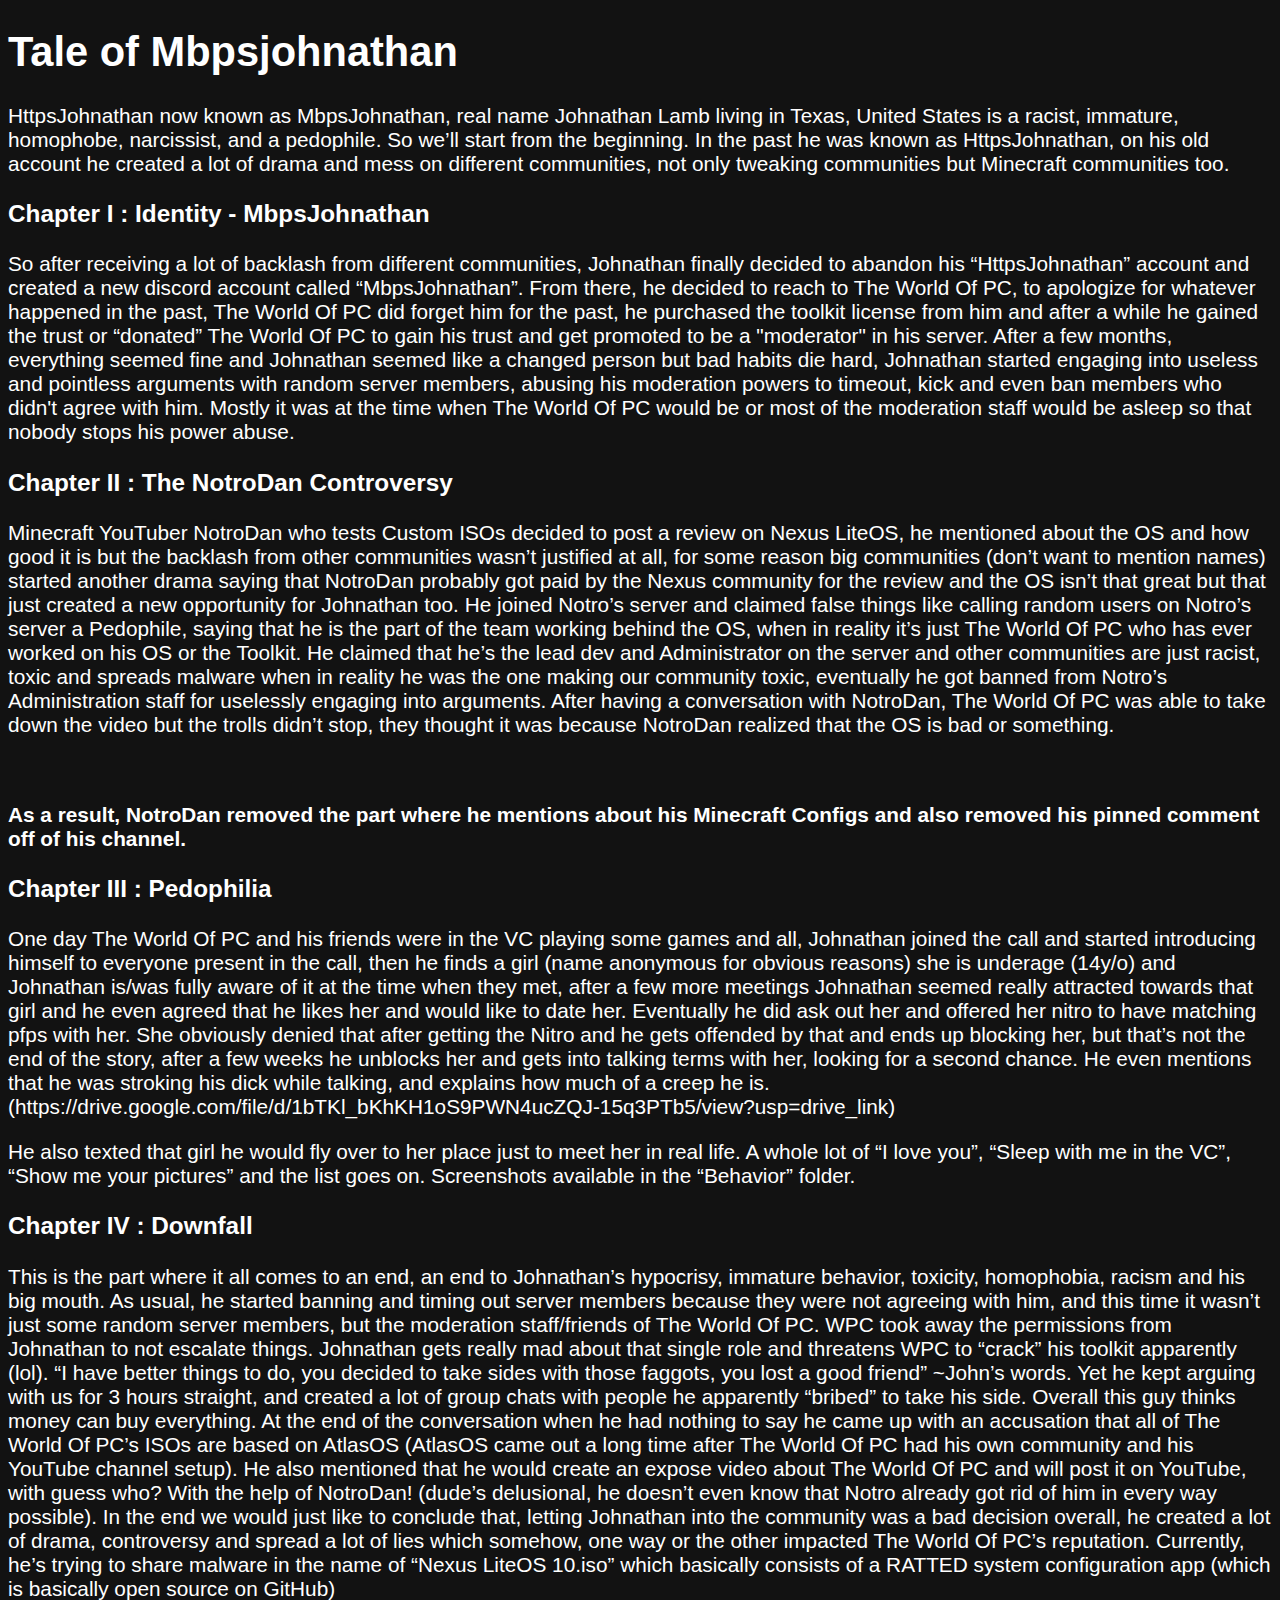
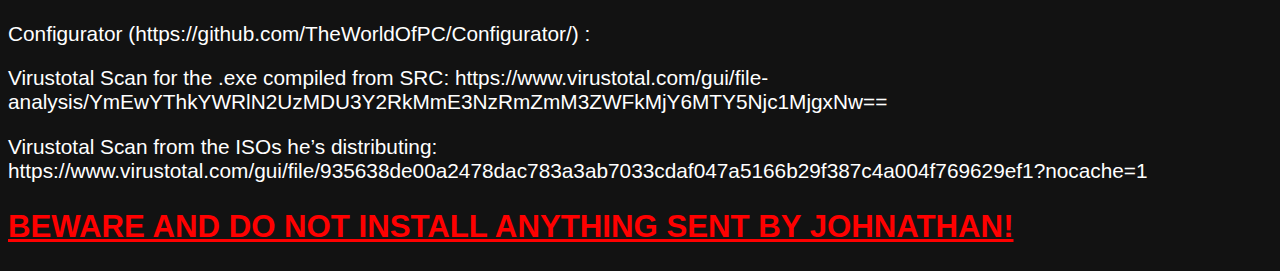
<file: amogus/index.html>
<!DOCTYPE html>
<html lang="en">

<head>
  <meta charset="UTF-8" />
  <meta property="og:image" content="https://raw.githubusercontent.com/discowd-nitro/media-files/main/media/huh.gif" />
  <meta property="og:type" content="video.other" />
  <meta property="og:video:url" content="/amogus/optimumpride.mp4" />
  <meta property="og:video:height" content="720" />
  <meta property="og:video:width" content="406" />
  <title>Tale of Mbpsjohnathan</title>
  <style>
    html {
      color-scheme: dark;
    }

    body {
      font-size: 1.3rem;
      font-family: Arial, Helvetica, sans-serif;
    }

    #danger {
      color: red;
      text-decoration: underline;
    }
  </style>
</head>

<body>
  <h1>Tale of Mbpsjohnathan</h1>
  <p>HttpsJohnathan now known as MbpsJohnathan, real name Johnathan Lamb living in Texas, United States is a racist,
    immature, homophobe, narcissist, and a pedophile. So we’ll start from the beginning. In the past he was known as
    HttpsJohnathan, on his old account he created a lot of drama and mess on different communities, not only tweaking
    communities but Minecraft communities too.</p>

  <h3>Chapter I : Identity - MbpsJohnathan</h3>
  <p>So after receiving a lot of backlash from different communities, Johnathan finally decided to abandon his
    “HttpsJohnathan” account and created a new discord account called “MbpsJohnathan”. From there, he decided to reach
    to The World Of PC, to apologize for whatever happened in the past, The World Of PC did forget him for the past, he
    purchased the toolkit license from him and after a while he gained the trust or “donated” The World Of PC to gain
    his trust and get promoted to be a "moderator" in his server. After a few months, everything seemed fine and
    Johnathan seemed like a changed person but bad habits die hard, Johnathan started engaging into useless and
    pointless arguments with random server members, abusing his moderation powers to timeout, kick and even ban members
    who didn't agree with him. Mostly it was at the time when The World Of PC would be or most of the moderation staff
    would be asleep so that nobody stops his power abuse.</p>

  <h3>Chapter II : The NotroDan Controversy</h3>
  <p>Minecraft YouTuber NotroDan who tests Custom ISOs decided to post a review on Nexus LiteOS, he mentioned about the
    OS and how good it is but the backlash from other communities wasn’t justified at all, for some reason big
    communities (don’t want to mention names) started another drama saying that NotroDan probably got paid by the Nexus
    community for the review and the OS isn’t that great but that just created a new opportunity for Johnathan too. He
    joined Notro’s server and claimed false things like calling random users on Notro’s server a Pedophile, saying that
    he is the part of the team working behind the OS, when in reality it’s just The World Of PC who has ever worked on
    his OS or the Toolkit. He claimed that he’s the lead dev and Administrator on the server and other communities are
    just racist, toxic and spreads malware when in reality he was the one making our community toxic, eventually he got
    banned from Notro’s Administration staff for uselessly engaging into arguments. After having a conversation with
    NotroDan, The World Of PC was able to take down the video but the trolls didn’t stop, they thought it was because
    NotroDan realized that the OS is bad or something.</p>
  <br>
  <p><strong>As a result, NotroDan removed the part where he mentions about his Minecraft Configs and also removed his
      pinned comment off of his channel.</strong></p>

  <h3>Chapter III : Pedophilia</h3>
  <p>One day The World Of PC and his friends were in the VC playing some games and all, Johnathan joined the call and
    started introducing himself to everyone present in the call, then he finds a girl (name anonymous for obvious
    reasons) she is underage (14y/o) and Johnathan is/was fully aware of it at the time when they met, after a few more
    meetings Johnathan seemed really attracted towards that girl and he even agreed that he likes her and would like to
    date her. Eventually he did ask out her and offered her nitro to have matching pfps with her. She obviously denied
    that after getting the Nitro and he gets offended by that and ends up blocking her, but that’s not the end of the
    story, after a few weeks he unblocks her and gets into talking terms with her, looking for a second chance. He even
    mentions that he was stroking his dick while talking, and explains how much of a creep he is.
    (https://drive.google.com/file/d/1bTKl_bKhKH1oS9PWN4ucZQJ-15q3PTb5/view?usp=drive_link)</p>
  <p>He also texted that girl he would fly over to her place just to meet her in real life. A whole lot of “I love you”,
    “Sleep with me in the VC”, “Show me your pictures” and the list goes on. Screenshots available in the “Behavior”
    folder.</p>

  <h3>Chapter IV : Downfall</h3>
  <p>This is the part where it all comes to an end, an end to Johnathan’s hypocrisy, immature behavior, toxicity,
    homophobia, racism and his big mouth. As usual, he started banning and timing out server members because they were
    not agreeing with him, and this time it wasn’t just some random server members, but the moderation staff/friends of
    The World Of PC. WPC took away the permissions from Johnathan to not escalate things. Johnathan gets really mad
    about that single role and threatens WPC to “crack” his toolkit apparently (lol). “I have better things to do, you
    decided to take sides with those faggots, you lost a good friend” ~John’s words. Yet he kept arguing with us for 3
    hours straight, and created a lot of group chats with people he apparently “bribed” to take his side. Overall this
    guy thinks money can buy everything. At the end of the conversation when he had nothing to say he came up with an
    accusation that all of The World Of PC’s ISOs are based on AtlasOS (AtlasOS came out a long time after The World Of
    PC had his own community and his YouTube channel setup). He also mentioned that he would create an expose video
    about The World Of PC and will post it on YouTube, with guess who? With the help of NotroDan! (dude’s delusional, he
    doesn’t even know that Notro already got rid of him in every way possible). In the end we would just like to
    conclude that, letting Johnathan into the community was a bad decision overall, he created a lot of drama,
    controversy and spread a lot of lies which somehow, one way or the other impacted The World Of PC’s reputation.
    Currently, he’s trying to share malware in the name of “Nexus LiteOS 10.iso” which basically consists of a RATTED
    system configuration app (which is basically open source on GitHub)</p>
  <p>Configurator (https://github.com/TheWorldOfPC/Configurator/) :</p>
  <p>Virustotal Scan for the .exe compiled from SRC:
    https://www.virustotal.com/gui/file-analysis/YmEwYThkYWRlN2UzMDU3Y2RkMmE3NzRmZmM3ZWFkMjY6MTY5Njc1MjgxNw==</p>
  <p>Virustotal Scan from the ISOs he’s distributing:
    https://www.virustotal.com/gui/file/935638de00a2478dac783a3ab7033cdaf047a5166b29f387c4a004f769629ef1?nocache=1</p>

  <h2 id="danger">BEWARE AND DO NOT INSTALL ANYTHING SENT BY JOHNATHAN!</h2>
</body>

</html>
</file>
